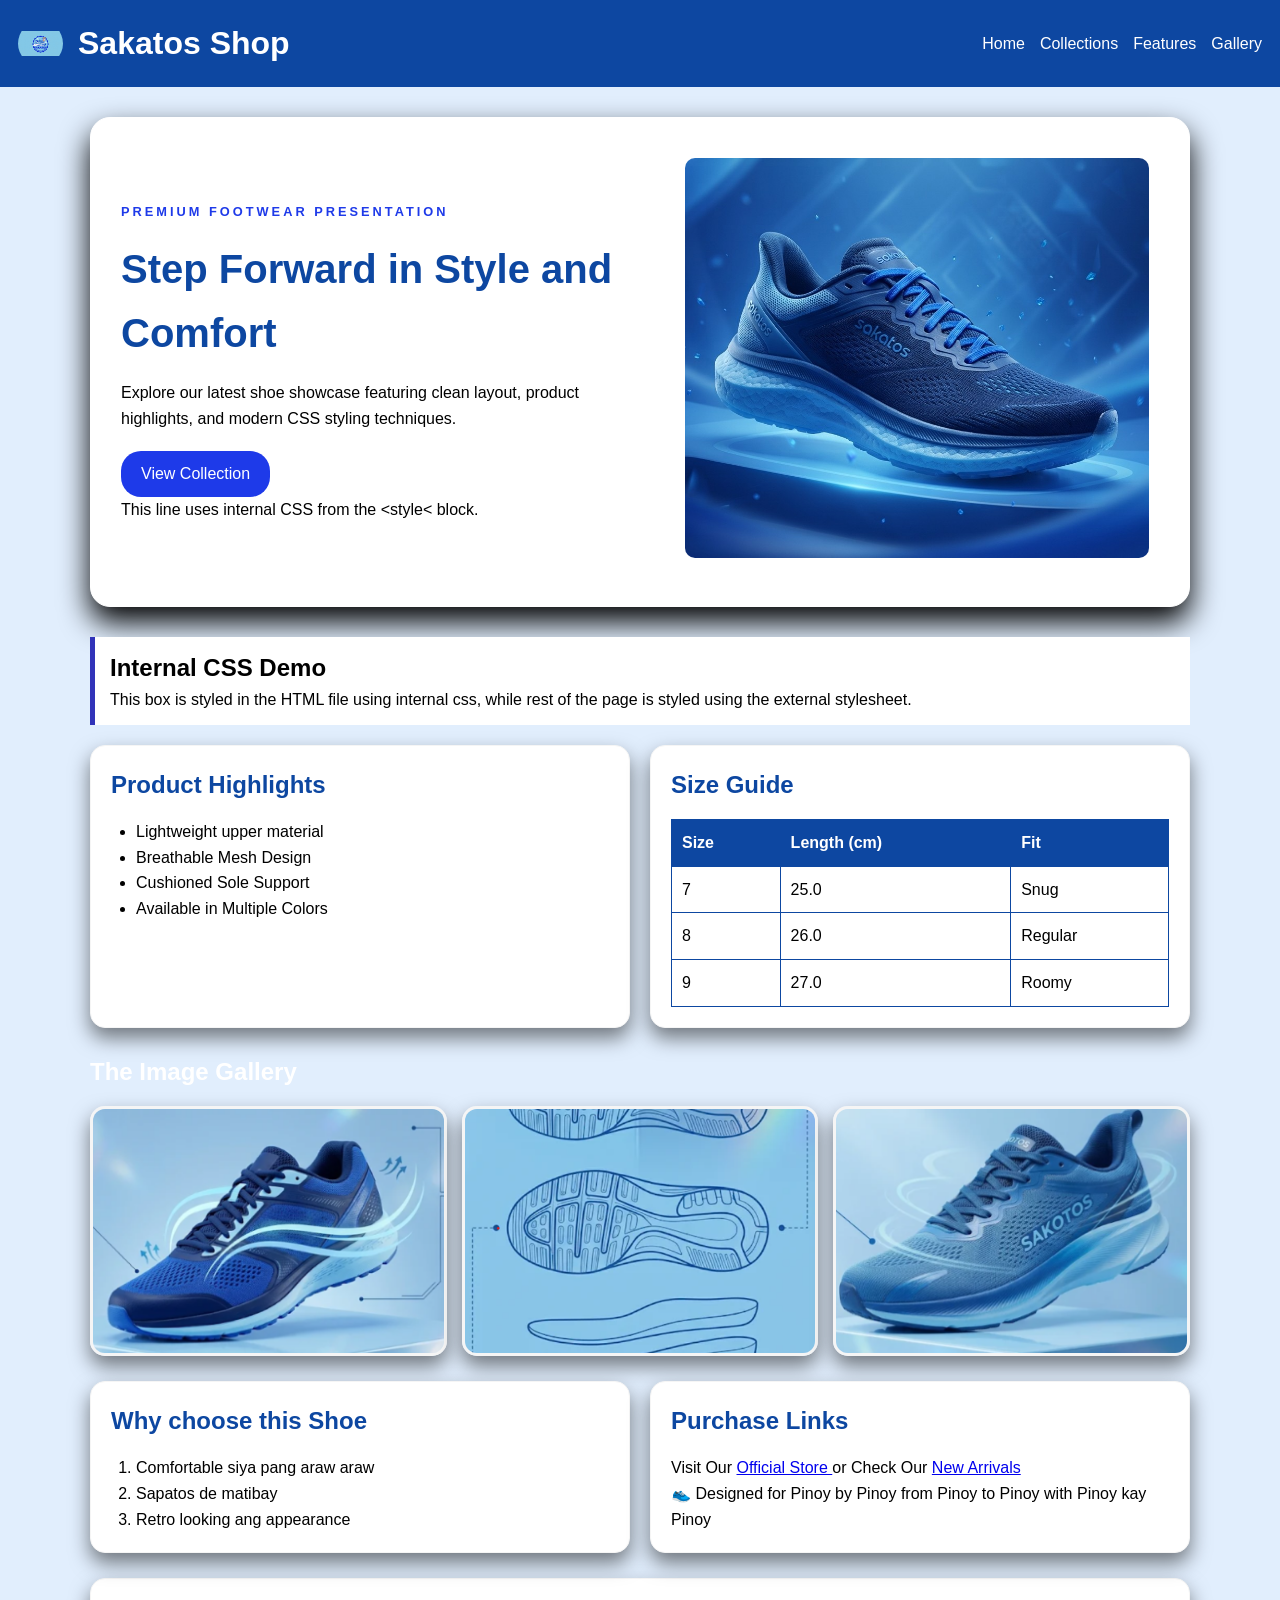
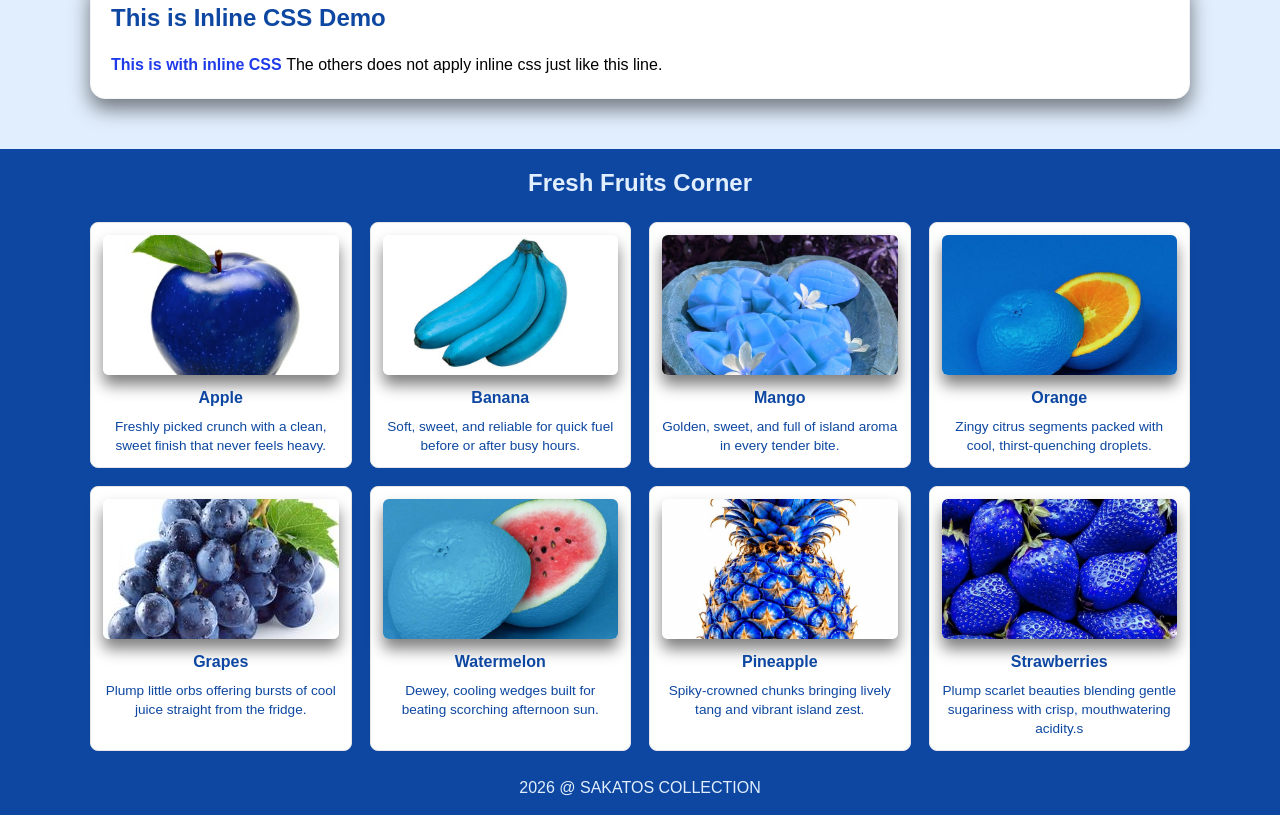
<file: index.html>
<!DOCTYPE html>
<html>
    <head>
        <meta charset="UTF-8" />
        <meta name="viewport" 
            content="width=device-width, initial-scale=1.0" />
        <title>Sakatos Shop</title>

        <!--External CSS-->
        <link rel="stylesheet" href="css/style.css" />

        <!--Internal CSS-->
        <style>
            .internal-demo {
                background: white;
                /* Changed from pink/purple to a blue */
                border-left: 5px solid rgb(49, 51, 185);
                padding: 12px 15px;
                margin: 20px 0;
            }
        </style>
    </head>
    <body>
        <header class="top-header">
            <!-- Create Area for Logo-->
            <div class="brand"> <!--brand on left-->
                <img src="media/logo.jpg" alt="Sakatos Logo" class="logo-img">
                <h1>Sakatos Shop</h1>
            </div>

            <!--Navigation bar-->
            <nav class="navbar">
                <ul class="nav-list">
                    <li><a href="#home">Home</a></li>
                    <li class="dropdown">
                        <a href="#collections">Collections</a>
                        <ul class="dropdown-menu">
                            <li><a href="#running">Running</a></li>
                            <li><a href="#casual">Casual</a></li>
                            <li><a href="#basketball">Basketball</a></li>
                        </ul>
                    </li>
                    <li><a href="#features">Features</a></li>
                    <li><a href="#gallery">Gallery</a></li>
                </ul>
            </nav>
        </header>

        <main id="home" class="container">
            <section class="hero">
                <div class="hero-text">
                    <p class="eyebrow">
                        Premium Footwear Presentation
                    </p>
                    <h2> Step Forward in Style and Comfort </h2>
                    <p> Explore our latest shoe showcase
                        featuring clean layout, product
                        highlights, and modern CSS styling
                        techniques.
                    </p>

                    <a class="btn"  href="#gallery">View Collection</a>
                    <p class="hero-note">
                        This line uses internal CSS from the &lt;style&lt; block.
                    </p>
                </div>
                <div class="hero-image">
                    <img 
                        src="media/hero.jpg"
                        alt="Modern Style of Log"
                        class="shoe-img"
                        />
                </div>
            </section>

            <section class="internal-demo">
                <!--Internal CSS Demonstration-->
                <h2>Internal CSS Demo</h2>
                <p>
                    This box is styled in the HTML file
                    using internal css, while rest of the
                    page is styled using the external stylesheet.
                </p>
            </section>

            <section id="features" class="content-grid">
                <article class="card">
                    <h2>Product Highlights</h2>
                    <ul class="features-list">
                        <li>Lightweight upper material</li>
                        <li>Breathable Mesh Design</li>
                        <li>Cushioned Sole Support</li>
                        <li>Available in Multiple Colors</li>
                    </ul>
                </article>

                <article class="card">
                    <h2>Size Guide</h2>
                    <table class="size-table">
                        <thead>
                            <tr>
                                <th>Size</th>
                                <th>Length (cm)</th>
                                <th>Fit</th>
                            </tr>
                        </thead>
                        <tbody>
                            <tr>
                                <td>7</td>
                                <td>25.0</td>
                                <td>Snug</td>
                            </tr>
                            <tr>
                                <td>8</td>
                                <td>26.0</td>
                                <td>Regular</td>
                            </tr>
                            <tr>
                                <td>9</td>
                                <td>27.0</td>
                                <td>Roomy</td>
                            </tr>
                        </tbody>
                    </table>
                </article>
            </section>

            <section id="gallery" class="gallery-section">
                <h2>The Image Gallery</h2>
                <div class="gallery">
                    <img src="media/Screenshot 2026-11-22 184440.png">
                    <img src="media/Screenshot 2026-11-22 184223.png">
                    <img src="media/Screenshot 2026-11-22 184539.png">
                </div>
            </section>

            <section class="info-columns">
                <div class="card" id="running">
                    <h2>Why choose this Shoe</h2>
                    <ol>
                        <li>Comfortable siya pang araw araw</li>
                        <li>Sapatos de matibay</li>
                        <li>Retro looking ang appearance</li>
                    </ol>
                </div>

                <div class="card" id="basketball">
                    <h2> Purchase Links </h2>
                    <p>Visit Our
                        <a href="#" class="text-link">
                            Official Store
                        </a>
                        or Check Our
                        <a href="#" class="text-link">
                            New Arrivals
                        </a>
                    </p>
                    <p>
                        <i class="shoe-icon">👟</i>
                        Designed for Pinoy by Pinoy from Pinoy to Pinoy with Pinoy kay Pinoy
                    </p>
                </div>
            </section>

            <section id="collections" class="card">
                <h2>This is Inline CSS Demo</h2>
                <p>
                    <!-- Changed from pink to blue -->
                    <span style="color: rgb(30, 58, 233); font-weight: bolder">
                        This is with inline CSS
                    </span>
                    The others does not apply inline css just like this
                    line.
                </p>
            </section>
        </main>
        <footer class="footer">
            <section id="fruits" class="fruits-corner">
            <h2 class="footer-heading"> Fresh Fruits Corner </h2>
            <div class="fruit-grid">

                <figure class="fruit-card">
                    <img src="media/apple.jpg" alt="Red Apple" class="fruit-img">
                    <figcaption>
                        <strong>Apple</strong>
                        <p>
                            Freshly picked crunch with a clean, sweet finish that never feels heavy.                            </p>
                    </figcaption>
                </figure>

                <figure class="fruit-card">
                    <img src="media/banana.jpg" alt="Banana" class="fruit-img">
                    <figcaption>
                        <strong>Banana</strong>
                        <p>
                            Soft, sweet, and reliable for quick fuel before or after busy hours.
                        </p>
                    </figcaption>
                </figure>

                <figure class="fruit-card">
                    <img src="media/mango.jpg" alt="Mango" class="fruit-img">
                    <figcaption>
                        <strong>Mango</strong>
                        <p>
                            Golden, sweet, and full of island aroma in every tender bite.
                        </p>
                    </figcaption>
                </figure>

                <figure class="fruit-card">
                    <img src="media/orange.jpg" alt="orange" class="fruit-img">
                    <figcaption>
                        <strong>Orange</strong>
                        <p>
                            Zingy citrus segments packed with cool, thirst-quenching droplets.
                    </p>
                    </figcaption>
                </figure>

                <figure class="fruit-card">
                    <img src="media/grapes.jpg" alt="Grapes" class="fruit-img">
                    <figcaption>
                        <strong>Grapes</strong>
                        <p>
                            Plump little orbs offering bursts of cool juice straight from the fridge.
                        </p>
                    </figcaption>
                </figure>

                <figure class="fruit-card">
                    <img src="media/watermelon.jpg" alt="Watermelon" class="fruit-img">
                    <figcaption>
                        <strong>Watermelon</strong>
                        <p>
                            Dewey, cooling wedges built for beating scorching afternoon sun.
                        </p>
                    </figcaption>
                </figure>

                <figure class="fruit-card">
                    <img src="media/pineapple.jpg" alt="Pineapple" class="fruit-img">
                    <figcaption>
                        <strong>Pineapple</strong>
                        <p>
                            Spiky-crowned chunks bringing lively tang and vibrant island zest.
                        </p>
                    </figcaption>
                </figure>

                <figure class="fruit-card">
                    <img src="media/strawberry.jpg" alt="Strawberries"  class="fruit-img">
                    <figcaption>
                        <strong>Strawberries</strong>
                        <p>
                            Plump scarlet beauties blending gentle sugariness with crisp, mouthwatering acidity.s
                        </p>
                    </figcaption>
                </figure>
            </div>
            </section>
            <p class="footer-copy">2026 @ SAKATOS COLLECTION</p>
        </footer>
    </body>
</html>
</file>
<file: css/style.css>
*{
    box-sizing: border-box;
    margin: 0;
    padding: 0;
}

body{
    font-family: Arial, Helvetica, sans-serif;
    
    background-color: rgb(225, 238, 253);
    color: black;
    line-height: 1.6;
}

.container {
    width: min(1100px, 90%);
    margin: 0 auto;
    padding: 30px 0 50px;
}



/* Header and Navigation */
.top-header {
    /* Changed from purple to blue */
    background-color: rgb(13, 71, 161);
    color: white;
    padding: 18px;
    display: flex; /*flex, grid, block, none */
    justify-content: space-between;
    align-items: center;
    top: 0;
    z-index: 1000; /* Arrangement of Content Z Plane */
}

.brand {
    display: flex; /*Flex, GRID, Block, None*/
    align-items: center;
    gap: 15px;
}

.logo-img {
    width: 45px; /*lakihan/liitan mo depende sa gusto mo */
    height: 45px;
    object-fit: contain;
    border-radius: 50%; 
}

.brand-mark {
    width: 60px;
    height: 60px;
    display: grid;
    place-items: center;
    background: white;
    /* Changed from pink to blue */
    color: rgb(13, 71, 161);
    border-radius: 50%;
    font-weight: bolder;
}

/*navbar and Menu*/
.nav-list{
    list-style: none;
    display: flex;
    gap: 15px;
}

.nav-list a{
    color: white;
    text-decoration: none;
}

.nav-list a:hover{ /*SIMPLE ANIMATION, MOVING CURSER*/
    text-decoration: underline;
}

.dropdown {
    position: relative;
}

.dropdown-menu {
    list-style: none;
    position: absolute;
    top: 100%;
    left: 0;
    min-width: 150px;
    
    background-color: rgb(225, 238, 253);
    color: black;
    border: 1px solid rgb(13, 71, 161);
    display: none;
    box-shadow: 0 10px 20px black;
}

.dropdown-menu a{
    display: block;
    color: black;
    padding: 12px;
}

.dropdown:hover .dropdown-menu {
    display: block;
}

/*Hero Section*/

.hero{
    display: flex;
    align-items: center;
    gap: 30px;
    background: white;
    border: 1px solid white;
    border-radius: 20px;
    padding: 30px;
    margin-bottom: 30px;
    box-shadow: 0 15px 30px black;
}

.hero-text {
    flex: 1;
}

.hero-text h2 {
    font-size: 2.5rem;
    margin: 15px 0;
    /* Changed from purple to blue */
    color: rgb(13, 71, 161);
}

.eyebrow{
    text-transform: uppercase;
    letter-spacing: 3px;
    font-size: 0.80rem;
    /* Changed from magenta to blue */
    color: rgb(30, 58, 233);
    font-weight: bolder;
}

.btn {
    display: inline-block;
    margin-top: 20px;
    padding: 10px 20px;
    /* Changed from magenta to blue */
    background-color: rgb(30, 58, 233);
    text-decoration: none;
    border-radius: 20px;
    color: white;
}

.btn:hover {
    
    background-color: rgb(187, 222, 251);
    color: black
}

.hero-imgae  {
    flex: 1;
}

.shoe-img {
    width: 100%;
    height: 420px;
    object-fit: cover;
    border: 10px solid white;
    border-radius: 20px;
}

/*Cards  and Layouts*/
.content-grid,
.info-columns {
    display: grid;
    grid-template-columns: repeat(2, 1fr);
    gap: 20px;
    margin-bottom: 25px;
}

.card {
    background: white;
    padding: 20px;
    border: 1px solid whitesmoke;
    border-radius: 15px;
    box-shadow: 0 10px 20px rgba(0,0,0,0.5);
}

.card h2 {
    margin-bottom: 15px;
    /* Changed from pink to blue */
    color: rgb(13, 71, 161);
}

/*List and Lists*/
.features-list,
.card ol {
    margin-left: 25px;
}

/*Table*/
.size-table {
    width: 100%;
    border-collapse: collapse;
    margin-top: 10px;
}

.size-table th, .size-table td {
    border: 1px solid rgb(13, 71, 161);
    padding: 10px;
    text-align: left;
}

.size-table th {
    /* Changed from purple to blue */
    background-color: rgb(13, 71, 161);
    color: white;
}

/*gallery*/
.gallery-section {
    margin-bottom: 25px;
}

.gallery-section h2 {
    margin-bottom: 15px;
    color:white;
}

.gallery {
    display: grid;
    /* This uses repeat(3, 1fr) as before */
    grid-template-columns: repeat(3, 1fr);
    gap: 15px;
}

.gallery img {
    width: 100%;
    height: 250px;
    object-fit: cover;
    border-radius: 15px;
    border: 3px solid whitesmoke;
    box-shadow: 0 10px 20px rgba(0,0,0,0.5);
}

.footer {
    text-align: center;
    padding: 15px;
    
    background-color: rgb(13, 71, 161);
    color: rgb(30, 11, 114);
}

.footer-heading {
    text-align: center;
    margin-bottom: 20px;
}

.fruit-grid {
    display: grid;
    /* This uses repeat(4, 1fr) as before */
    grid-template-columns: repeat(4, 1fr);
    gap: 18px;
    margin: 20px auto;
    max-width: 1100px;
}

.fruit-card {
    background: #fff;
    border: 1px solid #e5e5e5;
    border-radius: 8px;
    padding: 12px;
    margin: 0;
    text-align: center;
}

.fruit-img {
    width: 100%;
    height: 140px;
    object-fit: cover;
    border-radius: 6px;
    display: block;
    box-shadow: 0 10px 15px rgba(0,0,0,0.5);
}

.fruit-card figcaption strong {
    display: block;
    margin: 10px 0 6px;
    
    color: rgb(13, 71, 161);
}

.fruit-card figcaption p {
    font-size: 0.85rem;
    line-height: 1.4;
    margin: 0;
}

.footer-copy {
    text-align: center;
    margin-top: 24px;
}

/* These use (max-width) so they are fine */
@media (max-width: 900px) {
    .fruit-grid { grid-template-columns: repeat(2, 1fr); }
}
@media (max-width: 520px) {
    .fruit-grid { grid-template-columns: 1fr; }
}

.footer {
    text-align: center;
    padding: 15px;
    background-color: rgb(13, 71, 161);
    color: rgb(225, 238, 253);
}

.fruit-card figcaption p {
    font-size: 0.85rem;
    line-height: 1.4;
    margin: 0;
    color: rgb(13, 71, 161);
}
</file>
